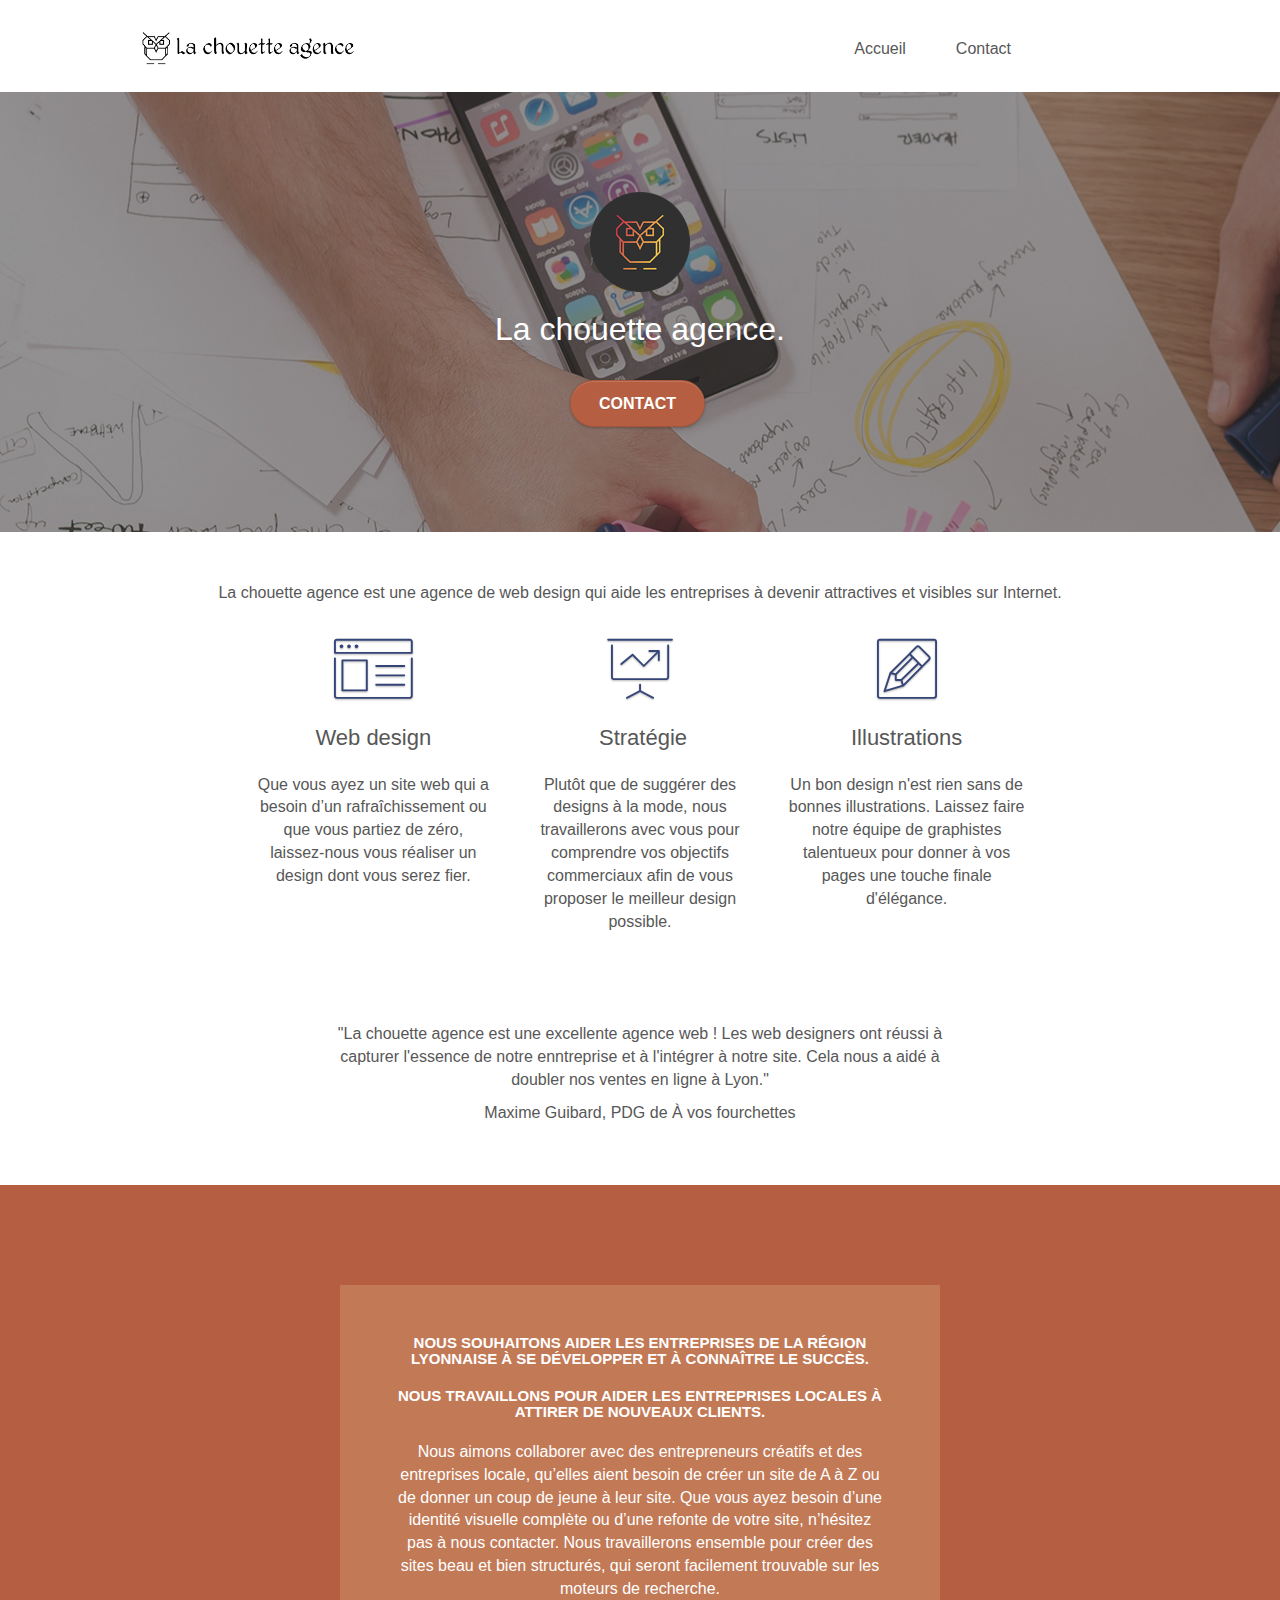
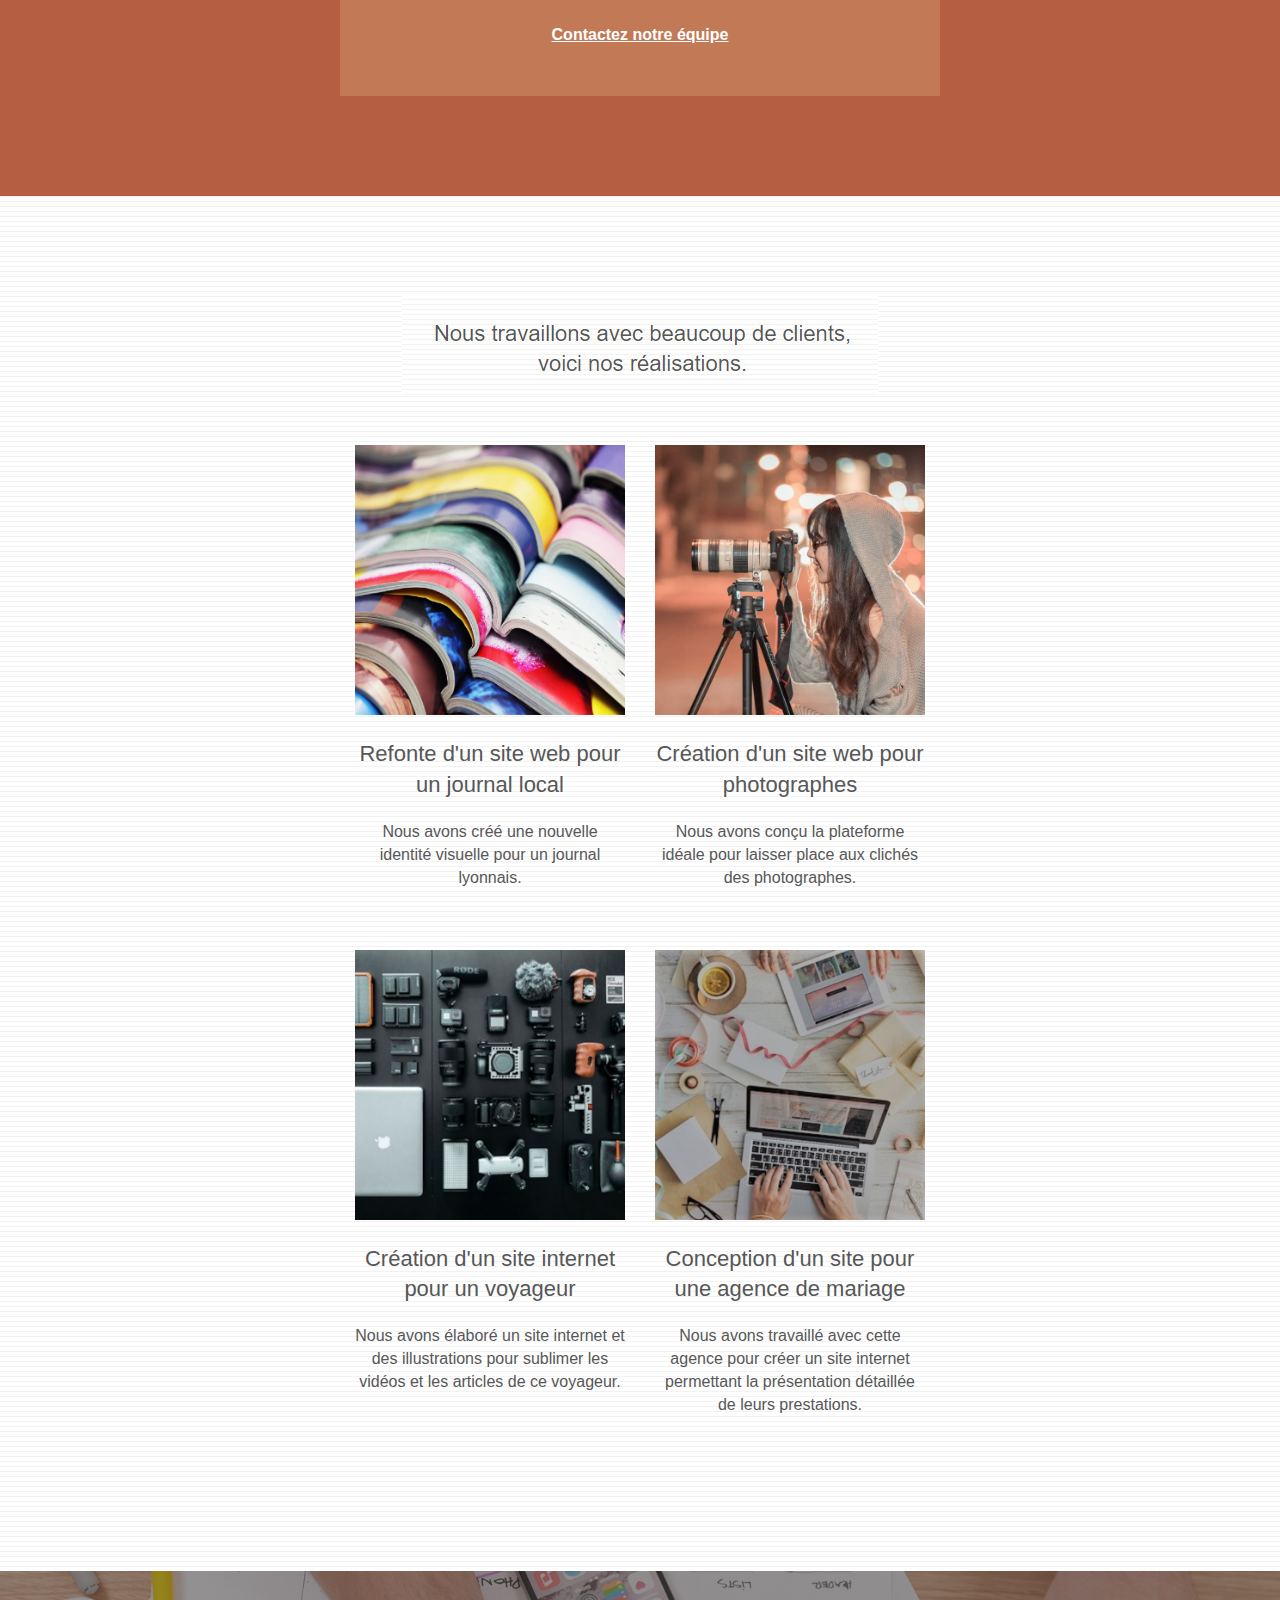
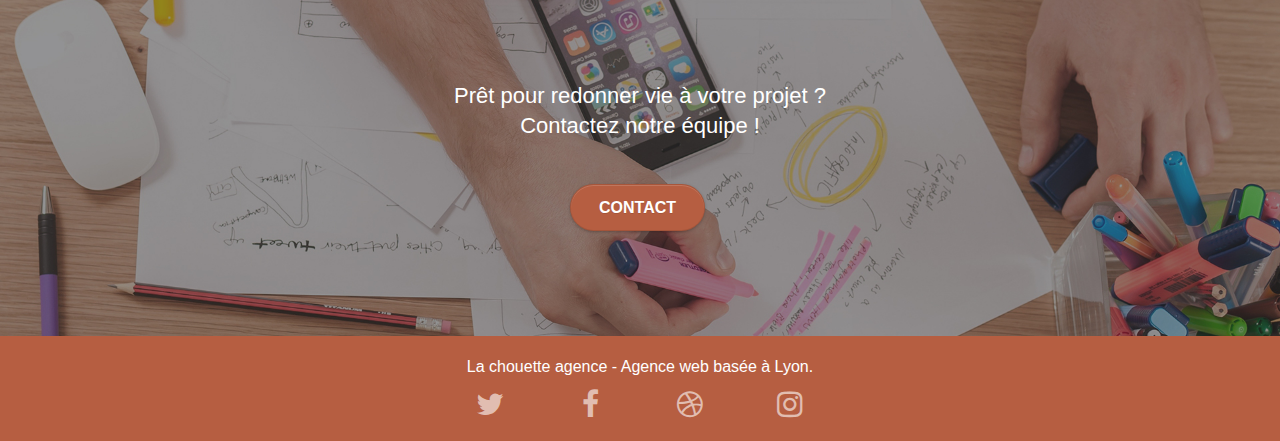
<file: index.html>
<!DOCTYPE html>
<html lang="fr">
  <head>
    <meta charset="utf-8" />
    <meta
      name="keywords"
      content="agence webdesign lyon webdesign agence lyon"
    />
    <meta
      name="description"
      content="La chouette agence est une agence de web design, 
      nous aidons les entreprises de la région lyonnaise à devenir attractives et visibles sur Internet."
    />
    <meta
      name="viewport"
      content="width=device-width, initial-scale=1.0, viewport-fit=cover"
    />
    <link rel="shortcut icon" type="image/png" href="favicon.jpg" />

    <link rel="stylesheet" type="text/css" href="./css/bootstrap.css" />
    <link rel="stylesheet" type="text/css" href="style.css" />
    <link rel="stylesheet" type="text/css" href="./css/font-awesome.css" />
    <link rel="stylesheet" type="text/css" href="./css/et-line.css" />

    <script src="./js/jquery-2.1.0.js"></script>
    <script src="./js/bootstrap.js"></script>
    <script src="./js/blocs.js"></script>
    <script src="./js/jquery.touchSwipe.js" defer></script>
    <script src="./js/gmaps.js"></script>

    <title>Accueil Agence Web la chouette agence lyon</title>

    <!-- Analytics -->

    <!-- Analytics END -->
  </head>
  <body>
    <!-- Principal conteneur -->
    <div class="page-container">
      <!-- bloc-0 -->

      <header>
        <div class="bloc bgc-white l-bloc" id="bloc-0">
          <div class="container bloc-sm">
            <nav class="navbar row">
              <div class="navbar-header">
                <div
                  class="keywords"
                  style="color: #cccccc; font-size: 1px"
                ></div>
                <a class="navbar-brand" href="index.html"
                  ><img
                    src="img/la-chouette-agence.png"
                    alt="logo la chouette agence lyon"
                    height="40"
                /></a>
                <div
                  class="keywords"
                  style="color: #cccccc; font-size: 1px"
                ></div>
                <button
                  id="nav-toggle"
                  type="button"
                  class="ui-navbar-toggle navbar-toggle"
                  data-toggle="collapse"
                  data-target=".navbar-1"
                >
                  <span class="sr-only">Toggle navigation</span
                  ><span class="icon-bar"></span><span class="icon-bar"></span
                  ><span class="icon-bar"></span>
                </button>
              </div>
              <div
                class="collapse navbar-collapse navbar-1 special-dropdown-nav"
              >
                <ul class="site-navigation nav navbar-nav">
                  <li>
                    <a href="index.html">Accueil</a>
                  </li>

                  <li>
                    <a href="Contact.html">Contact</a>
                  </li>
                </ul>
              </div>
            </nav>
          </div>
        </div>
      </header>

      <!-- bloc-0 END -->

      <section>
        <!-- bloc-1-presentation -->
        <div
          class="
            bloc
            bgc-dark-slate-blue
            bg-banniere
            d-bloc
            bg-t-edge
            bloc-bg-texture
            texture-paper
            b-parallax
          "
          id="bloc-1-hero"
        >
          <div class="container bloc-lg">
            <div class="row tight-width-whitespace">
              <div class="col-sm-12">
                <img
                  src="img/logo-la-chouette-agence.png"
                  class="center-block image-resize-mode"
                  width="100"
                  alt="logo la chouette agence"
                />
                <h1 class="text-center hero-bloc-text tc-white">
                  La chouette agence.
                </h1>
                <div class="text-center">
                  <a
                    href="Contact.html"
                    class="
                      btn btn-lg btn-clean btn-rd
                      cta-hero
                      btn-atomic-tangerine
                    "
                    id="cta-hero"
                    >Contact</a
                  >
                </div>
              </div>
            </div>
          </div>
        </div>
        <!-- bloc-1-presentation END -->
      </section>

      <section>
        <!-- bloc-2-services -->
        <div class="bloc bgc-white l-bloc" id="bloc-2-services">
          <div class="container bloc-md">
            <div class="row">
              <div class="col-sm-12 text-center">
                <p>
                  La chouette agence est une agence de web design qui aide les
                  entreprises à devenir attractives et visibles sur Internet.
                </p>
              </div>
            </div>
            <div class="row voffset-lg med-width-whitespace">
              <div class="col-sm-4">
                <div class="text-center">
                  <span
                    class="
                      et-icon-browser
                      sm-shadow
                      icon-dark-slate-blue
                      icons
                      icon-lg
                    "
                  ></span>
                </div>
                <h2 class="mg-md text-center">Web design</h2>
                <p class="text-center">
                  Que vous ayez un site web qui a besoin d&rsquo;un
                  rafraîchissement ou que vous partiez de zéro, laissez-nous
                  vous réaliser un design dont vous serez fier.
                </p>
              </div>
              <div class="col-sm-4">
                <div class="text-center">
                  <span
                    class="
                      et-icon-presentation
                      sm-shadow
                      icon-dark-slate-blue
                      icons
                      icon-lg
                    "
                  ></span>
                </div>
                <h2 class="mg-md text-center">&nbsp;Stratégie</h2>
                <p class="text-center">
                  Plutôt que de suggérer des designs à la mode, nous
                  travaillerons avec vous pour comprendre vos objectifs
                  commerciaux afin de vous proposer le meilleur design
                  possible.<br />
                </p>
              </div>
              <div class="col-sm-4">
                <div class="text-center">
                  <span
                    class="
                      et-icon-edit
                      sm-shadow
                      icon-dark-slate-blue
                      icons
                      icon-lg
                    "
                  ></span>
                </div>
                <h2 class="mg-md text-center">Illustrations</h2>
                <p class="text-center">
                  Un bon design n'est rien sans de bonnes illustrations. Laissez
                  faire notre équipe de graphistes talentueux pour donner à vos
                  pages une touche finale d'élégance.
                </p>
              </div>
            </div>
            <div class="row voffset-lg voffset">
              <div class="col-xs-12 col-md-8 col-md-offset-2 text-center">
                <p>
                  "La chouette agence est une excellente agence web ! Les web
                  designers ont réussi à capturer l'essence de notre enntreprise
                  et à l'intégrer à notre site. Cela nous a aidé à doubler nos
                  ventes en ligne à Lyon."
                </p>
                <p>Maxime Guibard, PDG de À vos fourchettes</p>
              </div>
            </div>
          </div>
        </div>
        <!-- bloc-2-services END -->
      </section>

      <section>
        <!-- bloc-3-what-i-do -->
        <div
          class="
            bloc
            tc-white
            bgc-atomic-tangerine
            bg-presentation
            d-bloc
            bloc-bg-texture
            texture-paper
            b-parallax
          "
          id="bloc-3-what-i-do"
        >
          <div class="container bloc-lg">
            <div class="row tight-width-whitespace black-background">
              <div class="col-sm-12">
                <h3 class="mg-md text-center tc-white">
                  Nous souhaitons aider les entreprises de la région Lyonnaise à
                  se développer et à connaître le succès.
                </h3>
                <h3 class="mg-md text-center tc-white">
                  Nous travaillons pour aider les entreprises locales à attirer
                  de nouveaux clients.
                </h3>
                <p class="text-center white">
                  Nous aimons collaborer avec des entrepreneurs créatifs et des
                  entreprises locale, qu’elles aient besoin de créer un site de
                  A à Z ou de donner un coup de jeune à leur site. Que vous ayez
                  besoin d’une identité visuelle complète ou d’une refonte de
                  votre site, n’hésitez pas à nous contacter. Nous travaillerons
                  ensemble pour créer des sites beau et bien structurés, qui
                  seront facilement trouvable sur les moteurs de recherche.
                  <br /><br /><a class="ltc-white bold-link" href="Contact"
                    >Contactez notre équipe</a
                  ><br />
                </p>
              </div>
            </div>
          </div>
        </div>
        <!-- bloc-3-what-i-do END -->
      </section>

      <section>
        <!-- bloc-4-portfolio -->
        <div
          class="bloc bgc-white bg-lines-h2-bg bg-repeat l-bloc"
          id="bloc-4-portfolio"
        >
          <div class="container bloc-lg">
            <div class="row">
              <div class="col-sm-12 text-center">
                <img
                  alt="réalisations agence la chouette agence webdesign"
                  src="img/realisations-agence-la-chouette-agence.jpeg"
                />
              </div>
            </div>
            <div class="row tight-width-whitespace portfolio-row">
              <div class="col-sm-6">
                <a
                  href="#"
                  data-lightbox="img/refonte-siteweb-lyon.jpg"
                  data-gallery-id="gallery-1"
                  data-caption="Refonte d'un site web pour un journal local"
                  data-frame="snapshot-lb"
                  ><img
                    src="img/refonte-siteweb-lyon.jpg"
                    alt="refonte site web lyon journal local"
                    class="img-responsive portfolio-thumb"
                /></a>
                <h2 class="mg-md text-center">
                  Refonte d'un site web pour un journal local
                </h2>
                <p class="text-center">
                  Nous avons créé une nouvelle identité visuelle pour un journal
                  lyonnais.
                </p>
              </div>
              <div class="col-sm-6">
                <a
                  href="#"
                  data-lightbox="img/creation-site-web-phtographes.jpg"
                  data-gallery-id="gallery-1"
                  data-caption="Création d'un site web pour photographes"
                  data-frame="snapshot-lb"
                  ><img
                    src="img/creation-site-web-phtographes.jpg"
                    class="img-responsive portfolio-thumb"
                    alt="Création d'un site web pour photographes"
                /></a>
                <h2 class="mg-md text-center">
                  Création d'un site web pour photographes
                </h2>
                <p class="text-center">
                  Nous avons conçu la plateforme idéale pour laisser place aux
                  clichés des photographes.
                </p>
              </div>
            </div>
            <div class="row tight-width-whitespace portfolio-row">
              <div class="col-sm-6">
                <a
                  href="#"
                  data-lightbox="img/creation-site-web-voyageur.jpg"
                  data-gallery-id="gallery-1"
                  data-caption="Création d'un site internet pour un voyageur"
                  data-frame="snapshot-lb"
                  ><img
                    src="img/creation-site-web-voyageur.jpg"
                    class="img-responsive portfolio-thumb"
                    alt="Création d'un site web pour voyageur"
                /></a>
                <h2 class="mg-md text-center">
                  Création d'un site internet pour un voyageur
                </h2>
                <p class="text-center">
                  Nous avons élaboré un site internet et des illustrations pour
                  sublimer les vidéos et les articles de ce voyageur.
                </p>
              </div>
              <div class="col-sm-6">
                <a
                  href="#"
                  data-lightbox="img/creation-site-web-mariage.jpg"
                  data-gallery-id="gallery-1"
                  data-caption="Conception d'un site pour une agence de mariage"
                  data-frame="snapshot-lb"
                  ><img
                    src="img/creation-site-web-mariage.jpg"
                    class="img-responsive portfolio-thumb"
                    alt="Création d'un site web pour agence de mariage"
                /></a>
                <h2 class="mg-md text-center">
                  Conception d'un site pour une agence de mariage
                </h2>
                <p class="text-center">
                  Nous avons travaillé avec cette agence pour créer un site
                  internet permettant la présentation détaillée de leurs
                  prestations.
                </p>
              </div>
            </div>
          </div>
        </div>
        <!-- bloc-4-portfolio END -->
      </section>

      <section>
        <!-- bloc-5-cta -->
        <div
          class="
            bloc
            bgc-dark-slate-blue
            bg-banniere
            d-bloc
            bloc-bg-texture
            texture-paper
          "
          id="bloc-5-cta"
        >
          <div class="container bloc-lg">
            <div class="row">
              <h2 class="mg-md text-center tc-white">
                Prêt pour redonner vie à votre projet ?<br />Contactez notre
                équipe !
              </h2>
              <div class="col-sm-12 text-center">
                <a
                  href="Contact.html"
                  class="
                    btn btn-atomic-tangerine btn-clean btn-rd btn-lg
                    cta-hero
                  "
                  >Contact</a
                >
              </div>
            </div>
          </div>
        </div>
        <!-- bloc-5-cta END -->
      </section>

      <!-- Footer - bloc-8 -->

      <footer>
        <div class="bloc bgc-atomic-tangerine d-bloc" id="bloc-8">
          <div class="container bloc-sm">
            <div class="row">
              <div class="col-sm-12">
                <p class="text-center white">
                  La chouette agence - Agence web basée à Lyon.<br />
                </p>
                <div class="row row-no-gutters social">
                  <div class="col-sm-3">
                    <div class="text-center">
                      <a class="social" href="index.html"
                        ><span class="fa fa-twitter icon-md"></span
                      ></a>
                    </div>
                  </div>
                  <div class="col-sm-3">
                    <div class="text-center">
                      <a class="social" href="index.html"
                        ><span class="fa fa-facebook icon-md"></span
                      ></a>
                    </div>
                  </div>
                  <div class="col-sm-3">
                    <div class="text-center">
                      <a class="social" href="index.html"
                        ><span class="fa fa-dribbble icon-md"></span
                      ></a>
                    </div>
                  </div>
                  <div class="col-sm-3">
                    <div class="text-center">
                      <a class="social" href="index.html"
                        ><span class="fa fa-instagram icon-md"></span
                      ></a>
                    </div>
                  </div>
                  <div class="keywords" style="color: #eeebea">
                  </div>
                </div>
                <div class="row">
                  <div class="col-sm-4"></div>
                </div>
              </div>
            </div>
          </div>
        </div>
      </footer>

      <!-- Footer - bloc-8 END -->
    </div>
    <!-- Principal conteneur END -->
  </body>
</html>
</file>
<file: style.css>
body {
    margin: 0;
    padding: 0;
    background: #FFF;
    overflow-x: hidden;
    -webkit-font-smoothing: antialiased;
    -moz-osx-font-smoothing: grayscale;
}

a,
button {
    transition: all .3s ease-in-out;
    outline: none!important;
}

a:hover {
    text-decoration: none;
    cursor: pointer;
}

#page-loading-blocs-notifaction {
    position: fixed;
    top: 0;
    bottom: 0;
    width: 100%;
    z-index: 100000;
    background: #FFFFFF url("img/pageload-spinner.gif") no-repeat center center;
}

.bloc {
    width: 100%;
    clear: both;
    background: 50% 50% no-repeat;
    padding: 0 50px;
    -webkit-background-size: cover;
    -moz-background-size: cover;
    -o-background-size: cover;
    background-size: cover;
    position: relative;
}

.bloc .container {
    padding-left: 0;
    padding-right: 0;
}

.bloc-lg {
    padding: 100px 50px;
}

.bloc-md {
    padding: 50px;
}

.bloc-sm {
    padding: 20px 50px;
}

.bg-center,
.bg-l-edge,
.bg-r-edge,
.bg-t-edge,
.bg-b-edge,
.bg-tl-edge,
.bg-bl-edge,
.bg-tr-edge,
.bg-br-edge,
.bg-repeat {
    -webkit-background-size: auto!important;
    -moz-background-size: auto!important;
    -o-background-size: auto!important;
    background-size: auto!important;
}

.bg-repeat {
    background: repeat;
}

.bg-t-edge {
    background: top no-repeat;
}

.bloc-bg-texture::before {
    content: "";
    background-size: 2px 2px;
    position: absolute;
    top: 0;
    bottom: 0;
    left: 0;
    right: 0;
}


.b-parallax {
    background-attachment: fixed;
}

.d-bloc {
    color: rgba(255, 255, 255, .7);
}

.d-bloc button:hover {
    color: rgba(255, 255, 255, .9);
}

.d-bloc .icon-round,
.d-bloc .icon-square,
.d-bloc .icon-rounded,
.d-bloc .icon-semi-rounded-a,
.d-bloc .icon-semi-rounded-b {
    border-color: rgba(255, 255, 255, .9);
}

.d-bloc .divider-h span {
    border-color: rgba(255, 255, 255, .2);
}

.d-bloc .a-btn,
.d-bloc .navbar a,
.d-bloc .navbar-brand,
.d-bloc a .icon-sm,
.d-bloc a .icon-md,
.d-bloc a .icon-lg,
.d-bloc a .icon-xl,
.d-bloc h1 a,
.d-bloc h2 a,
.d-bloc h3 a,
.d-bloc h4 a,
.d-bloc h5 a,
.d-bloc h6 a,
.d-bloc p a {
    color: rgba(255, 255, 255, .6);
}

.d-bloc .a-btn:hover,
.d-bloc .navbar a:hover,
.d-bloc .navbar-brand:hover,
.d-bloc a:hover .icon-sm,
.d-bloc a:hover .icon-md,
.d-bloc a:hover .icon-lg,
.d-bloc a:hover .icon-xl,
.d-bloc h1 a:hover,
.d-bloc h2 a:hover,
.d-bloc h3 a:hover,
.d-bloc h4 a:hover,
.d-bloc h5 a:hover,
.d-bloc h6 a:hover,
.d-bloc p a:hover {
    color: rgba(255, 255, 255, 1);
}

.d-bloc .navbar-toggle .icon-bar {
    background: rgba(255, 255, 255, 1);
}

.d-bloc .btn-wire,
.d-bloc .btn-wire:hover {
    color: rgba(255, 255, 255, 1);
    border-color: rgba(255, 255, 255, 1);
}

.d-bloc .panel {
    color: rgba(0, 0, 0, .5);
}

.d-bloc .panel button:hover {
    color: rgba(0, 0, 0, .7);
}

.d-bloc .panel icon {
    border-color: rgba(0, 0, 0, .7);
}

.d-bloc .panel .divider-h span {
    border-color: rgba(0, 0, 0, .1);
}

.d-bloc .panel .a-btn {
    color: rgba(0, 0, 0, .6);
}

.d-bloc .panel .a-btn:hover {
    color: rgba(0, 0, 0, 1);
}

.d-bloc .panel .btn-wire,
.d-bloc .panel .btn-wire:hover {
    color: rgba(0, 0, 0, .7);
    border-color: rgba(0, 0, 0, .3);
}

.d-bloc .panel,
.l-bloc {
    color: rgba(0, 0, 0, .5);
}

.d-bloc .panel button:hover,
.l-bloc button:hover {
    color: rgba(0, 0, 0, .7);
}

.l-bloc .icon-round,
.l-bloc .icon-square,
.l-bloc .icon-rounded,
.l-bloc .icon-semi-rounded-a,
.l-bloc .icon-semi-rounded-b {
    border-color: rgba(0, 0, 0, .7);
}

.d-bloc .panel .divider-h span,
.l-bloc .divider-h span {
    border-color: rgba(0, 0, 0, .1);
}

.d-bloc .panel .a-btn,
.l-bloc .a-btn,
.l-bloc .navbar a,
.l-bloc .navbar-brand,
.l-bloc a .icon-sm,
.l-bloc a .icon-md,
.l-bloc a .icon-lg,
.l-bloc a .icon-xl,
.l-bloc h1 a,
.l-bloc h2 a,
.l-bloc h3 a,
.l-bloc h4 a,
.l-bloc h5 a,
.l-bloc h6 a,
.l-bloc p a {
    color: rgba(0, 0, 0, .6);
}

.d-bloc .panel .a-btn:hover,
.l-bloc .a-btn:hover,
.l-bloc .navbar a:hover,
.l-bloc .navbar-brand:hover,
.l-bloc a:hover .icon-sm,
.l-bloc a:hover .icon-md,
.l-bloc a:hover .icon-lg,
.l-bloc a:hover .icon-xl,
.l-bloc h1 a:hover,
.l-bloc h2 a:hover,
.l-bloc h3 a:hover,
.l-bloc h4 a:hover,
.l-bloc h5 a:hover,
.l-bloc h6 a:hover,
.l-bloc p a:hover {
    color: rgba(0, 0, 0, 1);
}

.l-bloc .navbar-toggle .icon-bar {
    color: rgba(0, 0, 0, .6);
}

.d-bloc .panel .btn-wire,
.d-bloc .panel .btn-wire:hover,
.l-bloc .btn-wire,
.l-bloc .btn-wire:hover {
    color: rgba(0, 0, 0, .7);
    border-color: rgba(0, 0, 0, .3);
}

.voffset {
    margin-top: 30px;
}

.voffset-lg {
    margin-top: 80px;
}

.row-no-gutters {
    margin-right: 0;
    margin-left: 0;
}

.row.row-no-gutters > [class^="col-"],
.row.row-no-gutters > [class*=" col-"] {
    padding-right: 0;
    padding-left: 0;
}

#bloc-1-hero h1 {
    font-size: 32px;
}

.navbar {
    margin-bottom: 0;
    z-index: 1;
}

.navbar-brand {
    height: auto;
    padding: 3px 15px;
    font-size: 25px;
    font-weight: normal;
    font-weight: 600;
    line-height: 44px;
}

.navbar-brand img {
    max-height: 200px;
    margin: 0 5px 0 0;
    display: inline;
}

.navbar-brand img[src$=svg] {
    min-width: 100px;
}

.nav-center .navbar-brand img {
    margin: 0;
}

.navbar .nav {
    padding-top: 2px;
    margin-right: 108px;
    float: right;
    z-index: 1;
    list-style: none;
}

.nav > li {
    float: left;
    margin-top: 4px;
    font-size: 16px;
    margin-left: 20px;
}

.navbar-nav .open .dropdown-menu > li > a {
    text-align: inherit;
}

.nav > li a:hover,
.nav > li a:focus {
    background: transparent;
}

.navbar-toggle {
    margin: 10px 10px 0 0;
    border: 0px;
}

.navbar-toggle:hover {
    background: transparent!important;
}

.navbar-toggle .icon-bar {
    background-color: rgba(0, 0, 0, .5);
    width: 26px;
}

.nav-invert .navbar .nav {
    float: left;
}

.nav-invert .navbar-header,
.nav-invert .navbar-brand {
    float: right;
    position: relative;
    z-index: 2;
}

@media (min-width: 768px) {
    .site-navigation {
        position: absolute;
        top: 50%;
        right: 20px;
        transform: translate(0, -50%);
        -webkit-transform: translateY(-50%);
    }
    .nav > li .dropdown-menu a,
    .nav > li .dropdown-menu a:hover {
        color: #484848;
    }
    .nav-invert .site-navigation {
        left: 0;
        right: 0;
    }
    .nav-center {
        text-align: center;
    }
    .nav-center .navbar-header {
        width: 100%;
    }
    .nav-center .navbar-header,
    .nav-center .navbar-brand,
    .nav-center .nav > li {
        float: none;
        display: inline-block;
    }
    .nav-center .site-navigation {
        position: relative;
        width: 100%;
        right: 0;
        margin-right: 0px;
        margin-top: 20px;
    }
    .nav-center.mini-nav .navbar-toggle {
        float: none;
        margin: 10px auto 0;
    }
}

.nav > li > .dropdown a {
    background: none!important;
    display: block;
    padding: 14px 15px;
}

nav .caret {
    margin: 0 5px;
}

.dropdown-menu .dropdown-menu {
    top: -8px;
    left: 100%;
}

.dropdown-menu .dropmenu-flow-right {
    top: 100%;
    left: 0;
    margin-left: -1px;
    border-top-left-radius: 0;
    border-top-right-radius: 0;
}

.dropdown-menu .dropdown span {
    border: 4px solid black;
    border-top-color: transparent;
    border-right-color: transparent;
    border-bottom-color: transparent;
    margin: 6px -5px 0 0!important;
    float: right;
}

.mg-md {
    margin-top: 10px;
    margin-bottom: 20px;
}

.mg-lg {
    margin-top: 10px;
    margin-bottom: 40px;
}

.btn {
    margin: 0 5px 5px 0;
}

.btn.pull-right {
    margin: 0 0 5px 5px;
}

.btn-d,
.btn-d:hover,
.btn-d:focus {
    color: #FFF;
    background: rgba(0, 0, 0, .3);
}

button {
    outline: none!important;
}

.btn-rd {
    border-radius: 40px;
}

.btn-clean {
    border: 1px solid rgba(0, 0, 0, .08);
    border-bottom-color: rgba(0, 0, 0, .1);
    text-shadow: 0 1px 0 rgba(0, 0, 1, .1);
    box-shadow: 0 1px 3px rgba(0, 0, 1, .25), inset 0 1px 0 0 rgba(255, 255, 255, .15);
}

.icon-md {
    font-size: 30px!important;
}

.icon-lg {
    font-size: 60px!important;
}

.sm-shadow {
    text-shadow: 0 1px 2px rgba(0, 0, 0, .3);
}

.panel-sq,
.panel-sq .panel-heading,
.panel-sq .panel-footer {
    border-radius: 0;
}

.panel-rd {
    border-radius: 30px;
}

.panel-rd .panel-heading {
    border-radius: 29px 29px 0 0;
}

.panel-rd .panel-footer {
    border-radius: 0 0 29px 29px;
}

.form-control {
    border-color: rgba(0, 0, 0, .1);
    box-shadow: none;
}

.scrollToTop {
    width: 40px;
    height: 40px;
    position: fixed;
    bottom: 20px;
    right: 20px;
    opacity: 0;
    z-index: 500;
    transition: all .3s ease-in-out;
}

.scrollToTop span {
    margin-top: 6px;
}

.showScrollTop {
    font-size: 14px;
    opacity: 1;
}

a[data-lightbox] {
    position: relative;
    display: block;
    text-align: center;
}

a[data-lightbox]:hover::before {
    content: "+";
    font-family: "HelveticaNeue-Light", "Helvetica Neue Light", "Helvetica Neue", Helvetica, Arial;
    font-size: 32px;
    width: 50px;
    height: 50px;
    margin-left: -25px;
    border-radius: 50%;
    background: rgba(0, 0, 0, .6);
    color: #FFF;
    font-weight: 100;
    z-index: 1;
    position: absolute;
    top: 50%;
    transform: translateY(-50%);
    -webkit-transform: translateY(-50%);
}

a[data-lightbox]:hover img {
    opacity: 0.6;
    -webkit-animation-fill-mode: none;
    animation-fill-mode: none;
}

#lightbox-modal {
    display: flex;
    align-items: center;
}

#lightbox-modal .modal-dialog {
    width: 90%;
    max-width: 900px;
    margin: 0 auto 0;
}

#lightbox-modal .modal-dialog img {
    max-height: 90vh;
    margin: 0 auto;
}

.lightbox-caption {
    padding: 20px;
    color: #FFF;
    background: rgba(0, 0, 0, .5);
    position: absolute;
    left: 15px;
    right: 15px;
    bottom: 5px;
}

.close-lightbox {
    color: #FFF;
    font-size: 30px;
    position: absolute;
    top: 20px;
    right: 20px;
    z-index: 20;
    background: rgba(0, 0, 0, .5);
    border: none;
    line-height: 30px;
    padding: 0 9px 5px;
    opacity: 0.3;
}

.close-lightbox:hover,
.next-lightbox:hover,
.prev-lightbox:hover {
    opacity: 1.0;
    color: #FFF;
}

.next-lightbox,
.prev-lightbox {
    font-size: 20px;
    color: rgba(255, 255, 255, .9);
    background: rgba(0, 0, 0, .5);
    transition: all .2s ease-in-out;
    position: absolute;
    top: 45%;
    z-index: 1;
    opacity: 0.4;
}

.next-lightbox {
    padding: 6px 8px 1px 13px;
    right: 25px;
}

.prev-lightbox {
    padding: 6px 13px 1px 10px;
    left: 25px;
}

.snapshot-lb .modal-body {
    padding-bottom: 45px;
}

.snapshot-lb .lightbox-caption {
    padding: 0;
    color: rgba(0, 0, 0, .5);
    background: none;
}

h1,
h2,
h3,
h4,
h5,
h6,
p,
label,
.btn,
a {
    font-family: "helvetica";
    font-weight: 400;
    color: #575757!important;
}

.container {
    max-width: 1000px;
}

.hero-bloc-text {
    font-size: 38px;
}

.hero-bloc-text-sub {
    font-size: 36px;
}

.statement-bloc-text {
    line-height: 26px;
    font-style: italic;
    font-size: 20px;
    text-align: center;
    font-weight: lighter;
    max-width: 520px;
    margin: auto auto auto auto;
}

p {
    font-size: 16px;
}

.tight-width-whitespace {
    max-width: 600px;
    margin: auto auto auto auto;
}

.h1 {
    font-size: 20px;
    font-family: "Open Sans";
}

.cta-hero {
    margin-top: 22px;
    color: #FFFFFF!important;
    text-transform: uppercase;
    padding: 12px 28px 12px 28px;
    font-size: 16px;
    font-weight: 700;
}

.social {
    max-width: 400px;
    margin: auto auto auto auto;
}

h2 {
    font-size: 22px;
    line-height: 1.4em;
}

h3 {
    font-size: 15px;
    text-transform: uppercase;
    font-weight: 700;
    color: #333333!important;
}

.med-width-whitespace {
    max-width: 800px;
    margin: auto auto auto auto;
    box-shadow: 0px 0px 0px #000000;
}

h1 {
    color: #333333!important;
}

h4 {
    color: #333333!important;
}

.icons {
    margin-bottom: 14px;
    margin-top: 24px;
}

.white {
    color: #FFFFFF!important;
}

.portfolio-thumb {
    margin-bottom: 24px;
}

.portfolio-row {
    margin-bottom: 44px;
    margin-top: 50px;
}

.avatar {
    box-shadow: 0px 4px 9px rgba(0, 0, 0, 0.3);
}

.black-background {
    background-color: #c27956;
    padding: 40px 40px 40px 40px;
}

.bold-link {
    font-weight: 900;
    text-decoration: underline!important;
}

.bgc-white {
    background-color: #FFFFFF;
}

.bgc-dark-slate-blue {
    background-color: #364577;
}

.bgc-atomic-tangerine {
    background-color: #B65E41;
}

.tc-white {
    color: #FFFFFF!important;
}

.btn-atomic-tangerine {
    background: #B65E41;
    color: #FFFFFF!important;
}

.btn-atomic-tangerine:hover {
    background: #c27956!important;
    color: #FFFFFF!important;
}

.ltc-white {
    color: #FFFFFF!important;
}

.ltc-white:hover {
    color: #cccccc!important;
}

.ltc-atomic-tangerine {
    color: #B65E41!important;
}

.ltc-atomic-tangerine:hover {
    color: #c27956!important;
}

.icon-dark-slate-blue {
    color: #364577!important;
    border-color: #364577!important;
}

.bg-dots-bg {
    background-image: url("img/dots-bg.png");
}

.bg-lines-h2-bg {
    background-image: url("img/lines-h2-bg.png");
}

.bg-banniere {
    background-image: url("img/agence-webdesign-lyon.jpg");
}

.bg-presentation {
    background-image: url("img/faire-site-webdesign-lyon.jpeg");
}

@media (max-width: 1024px) {
    .bloc {
        padding-left: 20px;
        padding-right: 20px;
    }
    .bloc.full-width-bloc,
    .bloc-tile-2.full-width-bloc .container,
    .bloc-tile-3.full-width-bloc .container,
    .bloc-tile-4.full-width-bloc .container {
        padding-left: 0;
        padding-right: 0;
    }
}

@media (max-width: 992px) and (min-width: 768px) {
    .navbar .nav {
        max-width: 80%
    }
    .nav-center.navbar .nav {
        max-width: 100%
    }
}

@media only screen and (max-width: 768px) and (max-width: 1024px) and (orientation: landscape) {
    .b-parallax {
        background-attachment: scroll;
    }
}

@media only screen and (max-width: 1024px) and (max-width: 1366px) and (-webkit-min-device-pixel-ratio: 1.5) {
    .b-parallax {
        background-attachment: scroll;
    }
}

@media (max-width: 991px) {
    .container {
        width: 100%;
    }
    .b-parallax {
        background-attachment: scroll;
    }
    .page-container,
    #hero-bloc {
        overflow-x: hidden;
        position: relative;
    }
   
    .bloc-group,
    .bloc-group .bloc {
        display: block;
        width: 100%;
    }
    
}

@media (max-width: 767px) {
    .page-container {
        overflow-x: hidden;
        position: relative;
    }
    h1,
    h2,
    h3,
    h4,
    h5,
    h6,
    p,
    #disqus_thread {
        padding-left: 10px!important;
        padding-right: 10px!important;
    }
    .b-parallax {
        background-attachment: scroll;
    }
    .navbar .nav {
        padding-top: 0;
        border-top: 1px solid rgba(0, 0, 0, .2);
        float: none!important;
    }
    .navbar.row {
        margin-left: 0;
        margin-right: 0;
    }
    .site-navigation {
        position: inherit;
        transform: none;
        -webkit-transform: none;
        -ms-transform: none;
    }
    .nav > li {
        margin-top: 0;
        border-bottom: 1px solid rgba(0, 0, 0, .1);
        background: rgba(0, 0, 0, .05);
        text-align: left;
        padding-left: 15px;
        width: 100%;
    }
    .nav > li:hover {
        background: rgba(0, 0, 0, .08);
    }
    .dropdown .dropdown a .caret {
        float: none;
        margin: 5px 0 0 10px!important;
        border: 4px solid black;
        border-bottom-color: transparent;
        border-right-color: transparent;
        border-left-color: transparent;
    }
    #hero-bloc .navbar .nav {
        background: rgba(0, 0, 0, .8);
    }
    #hero-bloc .navbar .nav a {
        color: rgba(255, 255, 255, .6);
    }
    .hero {
        padding: 50px 0;
    }
    .hero-nav {
        left: -1px;
        right: -1px;
    }
    .navbar-collapse {
        padding: 0;
        overflow-x: hidden;
        -webkit-box-shadow: none;
        box-shadow: none;
    }
    .navbar-brand img {
        max-height: 40px;
        width: auto;
    }
    .nav-invert .navbar-header {
        float: none;
        width: 100%;
    }
    .nav-invert .navbar-toggle {
        float: left;
        margin-left: 10px;
    }
    .bloc {
        padding-left: 0;
        padding-right: 0;
    }
    .bloc-xxl,
    .bloc-xl,
    .bloc-lg {
        padding: 40px 0;
    }
    .bloc-sm,
    .bloc-md {
        padding-left: 0;
        padding-right: 0;
    }
    .bloc-tile-2 .container,
    .bloc-tile-3 .container,
    .bloc-tile-4 .container,
    .bloc-fill-screen .fill-bloc-top-edge,
    .bloc-fill-screen .fill-bloc-bottom-edge {
        padding-left: 0;
        padding-right: 0;
    }
    .a-block {
        padding: 0 10px;
    }
    .btn-dwn {
        display: none;
    }
    .voffset {
        margin-top: 5px;
    }
    .voffset-md {
        margin-top: 20px;
    }
    .voffset-lg {
        margin-top: 30px;
    }
    form {
        padding: 5px;
    }
    .close-lightbox {
        display: inline-block;
    }
    .blocsapp-device-iphone5 {
        background-size: 216px 425px;
        padding-top: 60px;
        width: 216px;
        height: 425px;
    }
    .blocsapp-device-iphone5 img {
        width: 180px;
        height: 320px;
    }
}

@media (max-width: 400px) {
    .bloc {
        padding-left: 0;
        padding-right: 0;
    }
}

@media (max-width: 767px) {
    .bloc-mob-center-text {
        text-align: center;
    }
}
</file>
<file: css/et-line.css>
@font-face {
    font-family: et-line;
    src: url(../fonts/et-line.eot);
    src: url(../fonts/et-line.eot?#iefix) format('embedded-opentype'), url(../fonts/et-line.woff) format('woff'), url(../fonts/et-line.ttf) format('truetype'), url(../fonts/et-line.svg#et-line) format('svg');
    font-weight: 400;
    font-style: normal
}

.et-icon-adjustments,
.et-icon-alarmclock,
.et-icon-anchor,
.et-icon-aperture,
.et-icon-attachment,
.et-icon-bargraph,
.et-icon-basket,
.et-icon-beaker,
.et-icon-bike,
.et-icon-book-open,
.et-icon-briefcase,
.et-icon-browser,
.et-icon-calendar,
.et-icon-camera,
.et-icon-caution,
.et-icon-chat,
.et-icon-circle-compass,
.et-icon-clipboard,
.et-icon-clock,
.et-icon-cloud,
.et-icon-compass,
.et-icon-desktop,
.et-icon-dial,
.et-icon-document,
.et-icon-documents,
.et-icon-download,
.et-icon-dribbble,
.et-icon-edit,
.et-icon-envelope,
.et-icon-expand,
.et-icon-facebook,
.et-icon-flag,
.et-icon-focus,
.et-icon-gears,
.et-icon-genius,
.et-icon-gift,
.et-icon-global,
.et-icon-globe,
.et-icon-googleplus,
.et-icon-grid,
.et-icon-happy,
.et-icon-hazardous,
.et-icon-heart,
.et-icon-hotairballoon,
.et-icon-hourglass,
.et-icon-key,
.et-icon-laptop,
.et-icon-layers,
.et-icon-lifesaver,
.et-icon-lightbulb,
.et-icon-linegraph,
.et-icon-linkedin,
.et-icon-lock,
.et-icon-magnifying-glass,
.et-icon-map,
.et-icon-map-pin,
.et-icon-megaphone,
.et-icon-mic,
.et-icon-mobile,
.et-icon-newspaper,
.et-icon-notebook,
.et-icon-paintbrush,
.et-icon-paperclip,
.et-icon-pencil,
.et-icon-phone,
.et-icon-picture,
.et-icon-pictures,
.et-icon-piechart,
.et-icon-presentation,
.et-icon-pricetags,
.et-icon-printer,
.et-icon-profile-female,
.et-icon-profile-male,
.et-icon-puzzle,
.et-icon-quote,
.et-icon-recycle,
.et-icon-refresh,
.et-icon-ribbon,
.et-icon-rss,
.et-icon-sad,
.et-icon-scissors,
.et-icon-scope,
.et-icon-search,
.et-icon-shield,
.et-icon-speedometer,
.et-icon-strategy,
.et-icon-streetsign,
.et-icon-tablet,
.et-icon-target,
.et-icon-telescope,
.et-icon-toolbox,
.et-icon-tools,
.et-icon-tools-2,
.et-icon-trophy,
.et-icon-tumblr,
.et-icon-twitter,
.et-icon-upload,
.et-icon-video,
.et-icon-wallet,
.et-icon-wine {
    font-family: et-line;
    speak: none;
    font-style: normal;
    font-weight: 400;
    font-variant: normal;
    text-transform: none;
    line-height: 1;
    -webkit-font-smoothing: antialiased;
    -moz-osx-font-smoothing: grayscale;
    display: inline-block
}

.et-icon-mobile:before {
    content: "\e000"
}

.et-icon-laptop:before {
    content: "\e001"
}

.et-icon-desktop:before {
    content: "\e002"
}

.et-icon-tablet:before {
    content: "\e003"
}

.et-icon-phone:before {
    content: "\e004"
}

.et-icon-document:before {
    content: "\e005"
}

.et-icon-documents:before {
    content: "\e006"
}

.et-icon-search:before {
    content: "\e007"
}

.et-icon-clipboard:before {
    content: "\e008"
}

.et-icon-newspaper:before {
    content: "\e009"
}

.et-icon-notebook:before {
    content: "\e00a"
}

.et-icon-book-open:before {
    content: "\e00b"
}

.et-icon-browser:before {
    content: "\e00c"
}

.et-icon-calendar:before {
    content: "\e00d"
}

.et-icon-presentation:before {
    content: "\e00e"
}

.et-icon-picture:before {
    content: "\e00f"
}

.et-icon-pictures:before {
    content: "\e010"
}

.et-icon-video:before {
    content: "\e011"
}

.et-icon-camera:before {
    content: "\e012"
}

.et-icon-printer:before {
    content: "\e013"
}

.et-icon-toolbox:before {
    content: "\e014"
}

.et-icon-briefcase:before {
    content: "\e015"
}

.et-icon-wallet:before {
    content: "\e016"
}

.et-icon-gift:before {
    content: "\e017"
}

.et-icon-bargraph:before {
    content: "\e018"
}

.et-icon-grid:before {
    content: "\e019"
}

.et-icon-expand:before {
    content: "\e01a"
}

.et-icon-focus:before {
    content: "\e01b"
}

.et-icon-edit:before {
    content: "\e01c"
}

.et-icon-adjustments:before {
    content: "\e01d"
}

.et-icon-ribbon:before {
    content: "\e01e"
}

.et-icon-hourglass:before {
    content: "\e01f"
}

.et-icon-lock:before {
    content: "\e020"
}

.et-icon-megaphone:before {
    content: "\e021"
}

.et-icon-shield:before {
    content: "\e022"
}

.et-icon-trophy:before {
    content: "\e023"
}

.et-icon-flag:before {
    content: "\e024"
}

.et-icon-map:before {
    content: "\e025"
}

.et-icon-puzzle:before {
    content: "\e026"
}

.et-icon-basket:before {
    content: "\e027"
}

.et-icon-envelope:before {
    content: "\e028"
}

.et-icon-streetsign:before {
    content: "\e029"
}

.et-icon-telescope:before {
    content: "\e02a"
}

.et-icon-gears:before {
    content: "\e02b"
}

.et-icon-key:before {
    content: "\e02c"
}

.et-icon-paperclip:before {
    content: "\e02d"
}

.et-icon-attachment:before {
    content: "\e02e"
}

.et-icon-pricetags:before {
    content: "\e02f"
}

.et-icon-lightbulb:before {
    content: "\e030"
}

.et-icon-layers:before {
    content: "\e031"
}

.et-icon-pencil:before {
    content: "\e032"
}

.et-icon-tools:before {
    content: "\e033"
}

.et-icon-tools-2:before {
    content: "\e034"
}

.et-icon-scissors:before {
    content: "\e035"
}

.et-icon-paintbrush:before {
    content: "\e036"
}

.et-icon-magnifying-glass:before {
    content: "\e037"
}

.et-icon-circle-compass:before {
    content: "\e038"
}

.et-icon-linegraph:before {
    content: "\e039"
}

.et-icon-mic:before {
    content: "\e03a"
}

.et-icon-strategy:before {
    content: "\e03b"
}

.et-icon-beaker:before {
    content: "\e03c"
}

.et-icon-caution:before {
    content: "\e03d"
}

.et-icon-recycle:before {
    content: "\e03e"
}

.et-icon-anchor:before {
    content: "\e03f"
}

.et-icon-profile-male:before {
    content: "\e040"
}

.et-icon-profile-female:before {
    content: "\e041"
}

.et-icon-bike:before {
    content: "\e042"
}

.et-icon-wine:before {
    content: "\e043"
}

.et-icon-hotairballoon:before {
    content: "\e044"
}

.et-icon-globe:before {
    content: "\e045"
}

.et-icon-genius:before {
    content: "\e046"
}

.et-icon-map-pin:before {
    content: "\e047"
}

.et-icon-dial:before {
    content: "\e048"
}

.et-icon-chat:before {
    content: "\e049"
}

.et-icon-heart:before {
    content: "\e04a"
}

.et-icon-cloud:before {
    content: "\e04b"
}

.et-icon-upload:before {
    content: "\e04c"
}

.et-icon-download:before {
    content: "\e04d"
}

.et-icon-target:before {
    content: "\e04e"
}

.et-icon-hazardous:before {
    content: "\e04f"
}

.et-icon-piechart:before {
    content: "\e050"
}

.et-icon-speedometer:before {
    content: "\e051"
}

.et-icon-global:before {
    content: "\e052"
}

.et-icon-compass:before {
    content: "\e053"
}

.et-icon-lifesaver:before {
    content: "\e054"
}

.et-icon-clock:before {
    content: "\e055"
}

.et-icon-aperture:before {
    content: "\e056"
}

.et-icon-quote:before {
    content: "\e057"
}

.et-icon-scope:before {
    content: "\e058"
}

.et-icon-alarmclock:before {
    content: "\e059"
}

.et-icon-refresh:before {
    content: "\e05a"
}

.et-icon-happy:before {
    content: "\e05b"
}

.et-icon-sad:before {
    content: "\e05c"
}

.et-icon-facebook:before {
    content: "\e05d"
}

.et-icon-twitter:before {
    content: "\e05e"
}

.et-icon-googleplus:before {
    content: "\e05f"
}

.et-icon-rss:before {
    content: "\e060"
}

.et-icon-tumblr:before {
    content: "\e061"
}

.et-icon-linkedin:before {
    content: "\e062"
}

.et-icon-dribbble:before {
    content: "\e063"
}
</file>
